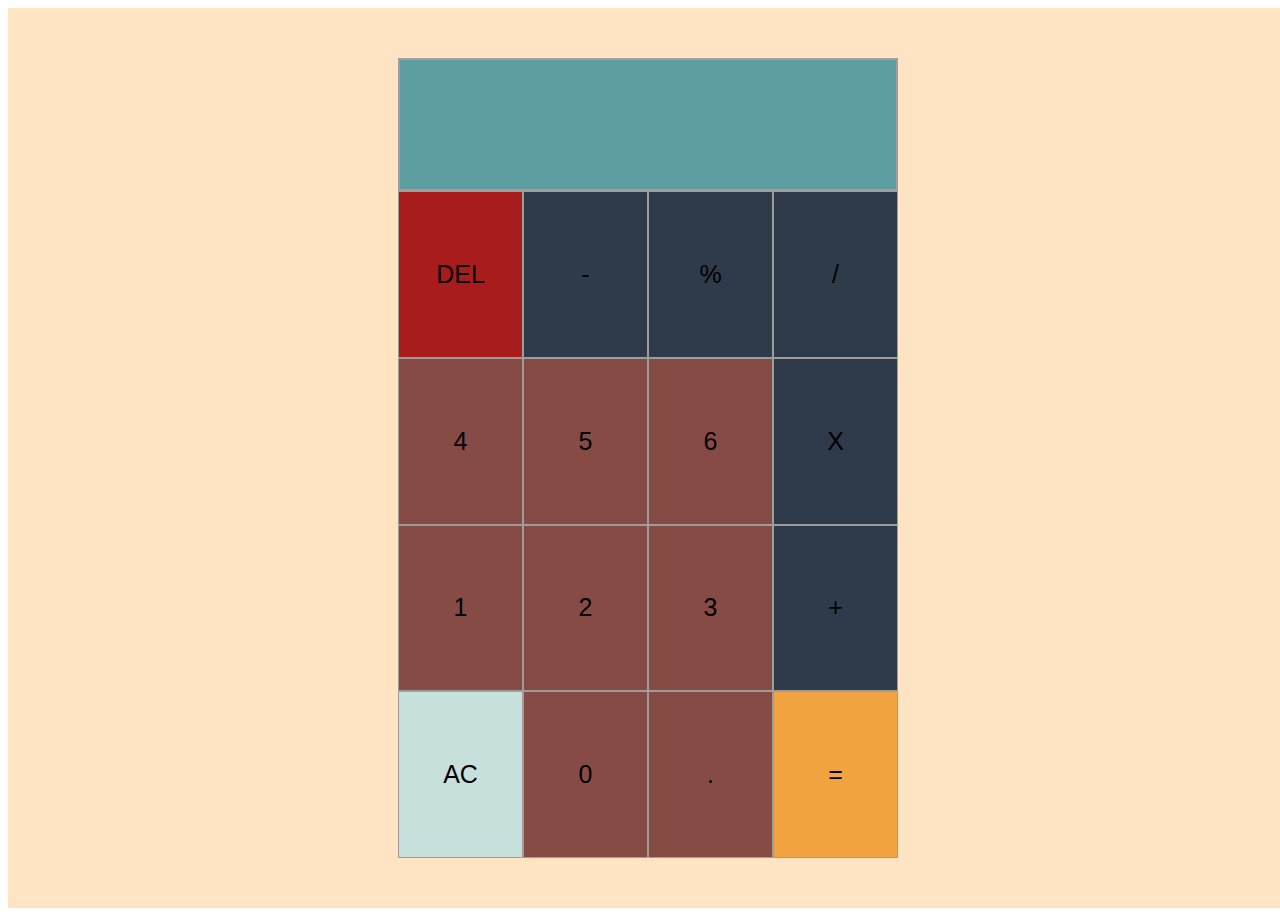
<file: calculator-app/index.html>
<!DOCTYPE html>
<html lang="en">
<head>
    <meta charset="UTF-8">
    <meta name="viewport" content="width=device-width, initial-scale=1.0">
    <link rel="stylesheet" href="app.css">
    <title>Calculator</title>
</head>
<body>
    <div id="main-container">
        <div id="calculator-container">
            <div id="display"></div>
            <div class="numbers">
                <button class="delBtn" value="DEL">DEL</button>
                
                <button class="operator" value="-">-</button>
                
                <button class="operator" value="%">%</button>
                <button class="operator" value="/">/</button>
                <button class="number" value="4">4</button>
                <button class="number" value="5">5</button>
                <button class="number" value="6">6</button>
                <button class="operator" value="*">X</button>
                <button class="number" value="1">1</button>
                <button class="number" value="2">2</button>
                <button class="number" value="3">3</button>
                <button class="operator" value="+">+</button>
                <button class="acBtn" value="AC">AC</button>
                <button class="number" value="0">0</button>
                <button class="number" value=".">.</button>
                <button class="equalsTo" value="eql">=</button>
                
            </div>
        </div>
    </div>
    <script src="script.js"></script>
</body>
</html>
</file>
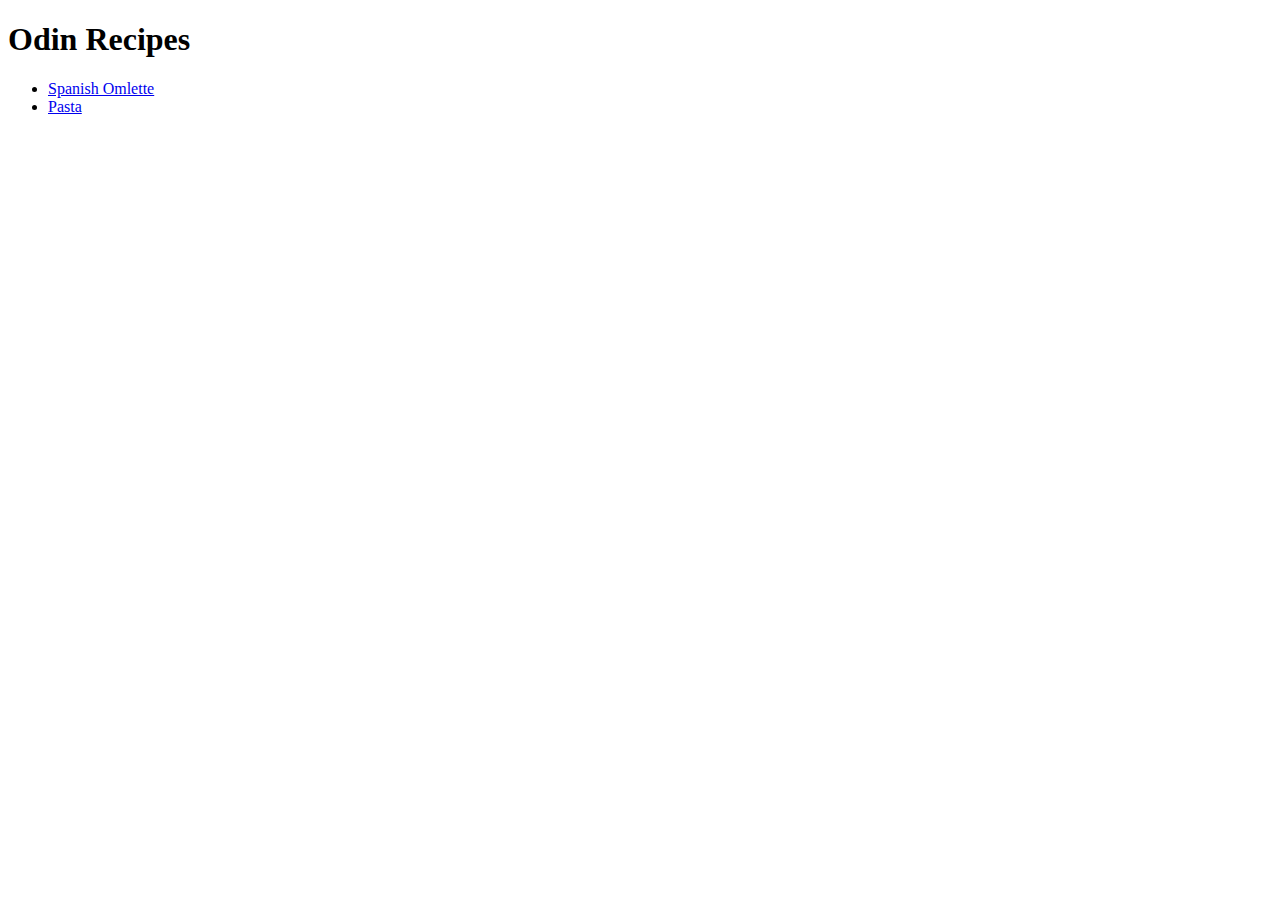
<file: odin-recepies/index.html>
<!DOCTYPE html>
<html lang="en">
<head>
    <meta charset="UTF-8">
    <meta name="viewport" content="width=device-width, initial-scale=1.0">
    <title>Document</title>
</head>
<body>
    <h1> Odin Recipes</h1>
    <ul>
       <li> <a href="./recipes/lasagna.html">Spanish Omlette</a></li>
        <li><a href="./recipes/pasta.html">Pasta</a></li>
    </ul>
    
</body>
</html>
</file>
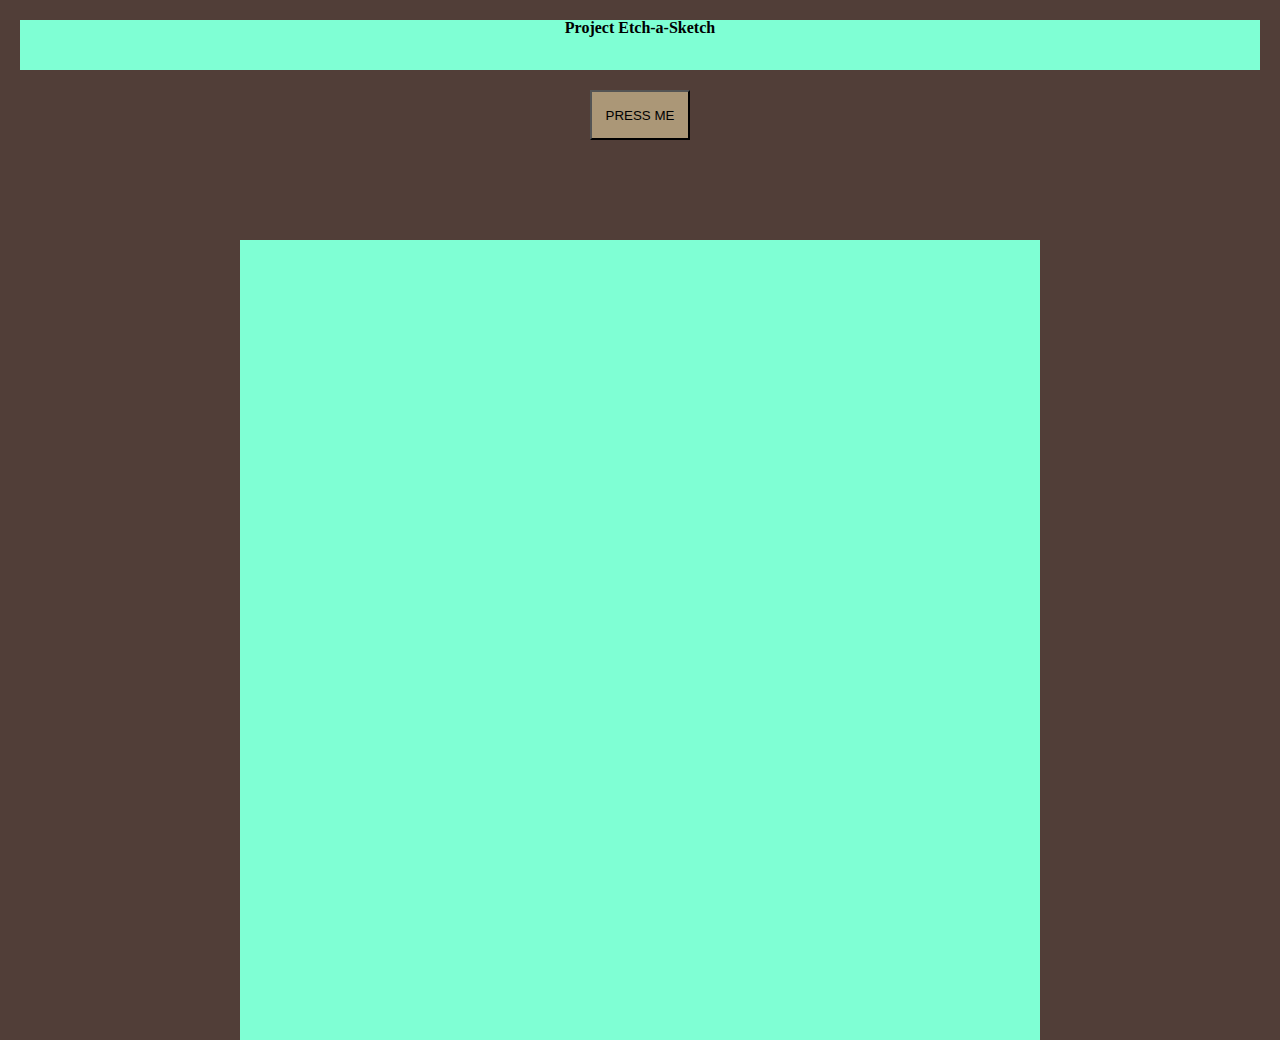
<file: Project: Etch-a-Sketch/index.html>
<!DOCTYPE html>
<html lang="en">
<head>
    <meta charset="UTF-8">
    <meta name="viewport" content="width=device-width, initial-scale=1.0">
    <title>Project: Etch-a-Sketch</title>
    <link rel="stylesheet" href="app.css">
</head>
<body>
    <h1>Project Etch-a-Sketch</h1>
    <button>PRESS ME</button>
    <div id="container">
        
    </div>
    
    <script src="script.js"></script>
</body>
</html>
</file>
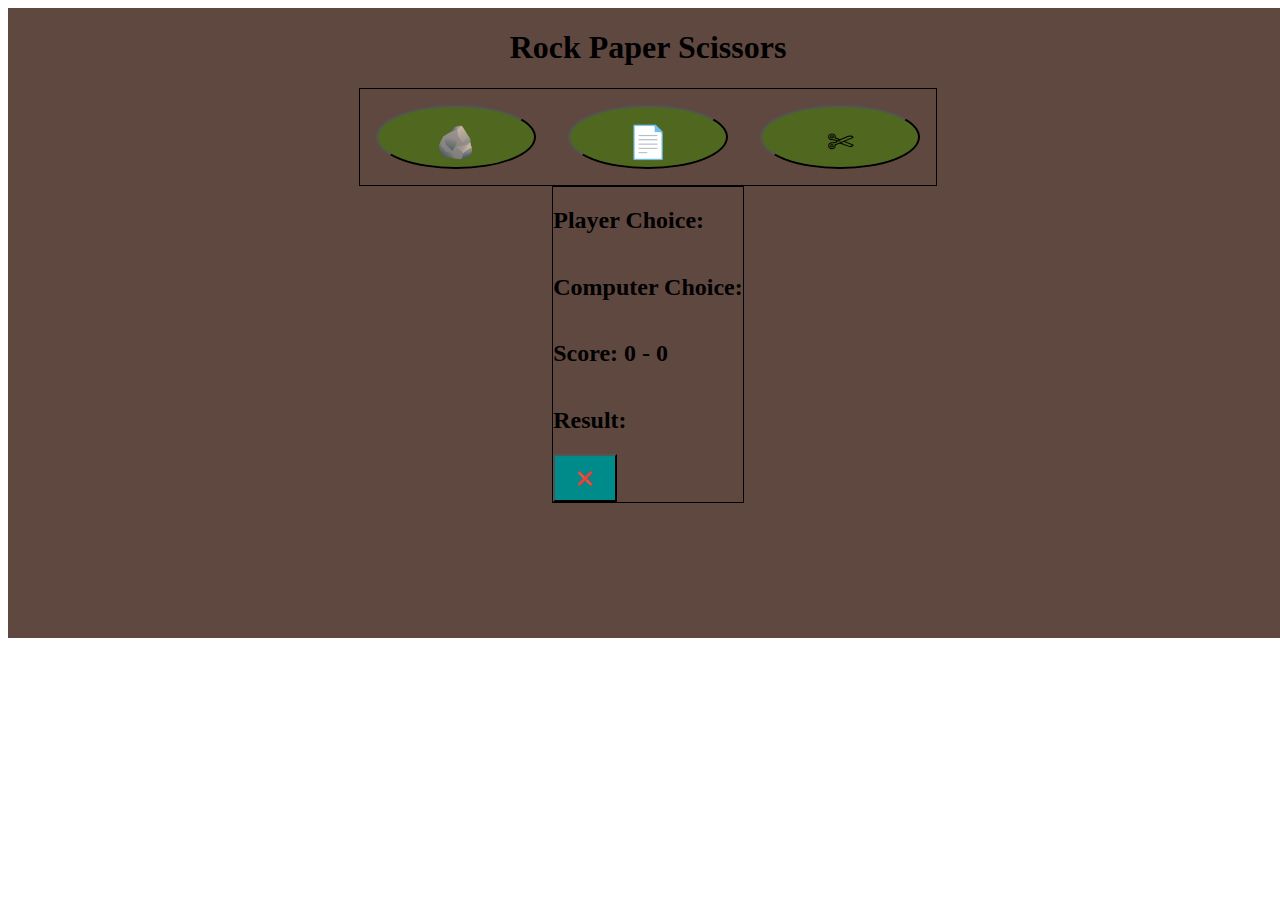
<file: rock-paper-scissors/index.html>
<!DOCTYPE html>
<html lang="en">
<head>
    <meta charset="UTF-8">
    <meta name="viewport" content="width=device-width, initial-scale=1.0">
    <title>Rock Paper Scissors</title>
    <link rel="stylesheet" href="style.css">
</head>
<body>
    <div id="container">
        <h1>Rock Paper Scissors</h1>
        <div class="choices">
            <button class="choice" id="rock">🪨</button>
            <button class="choice" id="paper">📄</button>
            <button class="choice" id="scissor">✄</button>
        </div>
        <div class="info">
            <h2>Player Choice: <span id="playerChoice"></span></h2>
            <h2>Computer Choice: <span id="computerChoice"></span></h2>
            <h2>Score: <span id="score">0 - 0</span></h2>
            <h2>Result: <span id="results"></span></h2>
            <button id="reset">❌</button>
        </div>
        
    </div>
    <script src="script.js"></script>
</body>
</html>
</file>
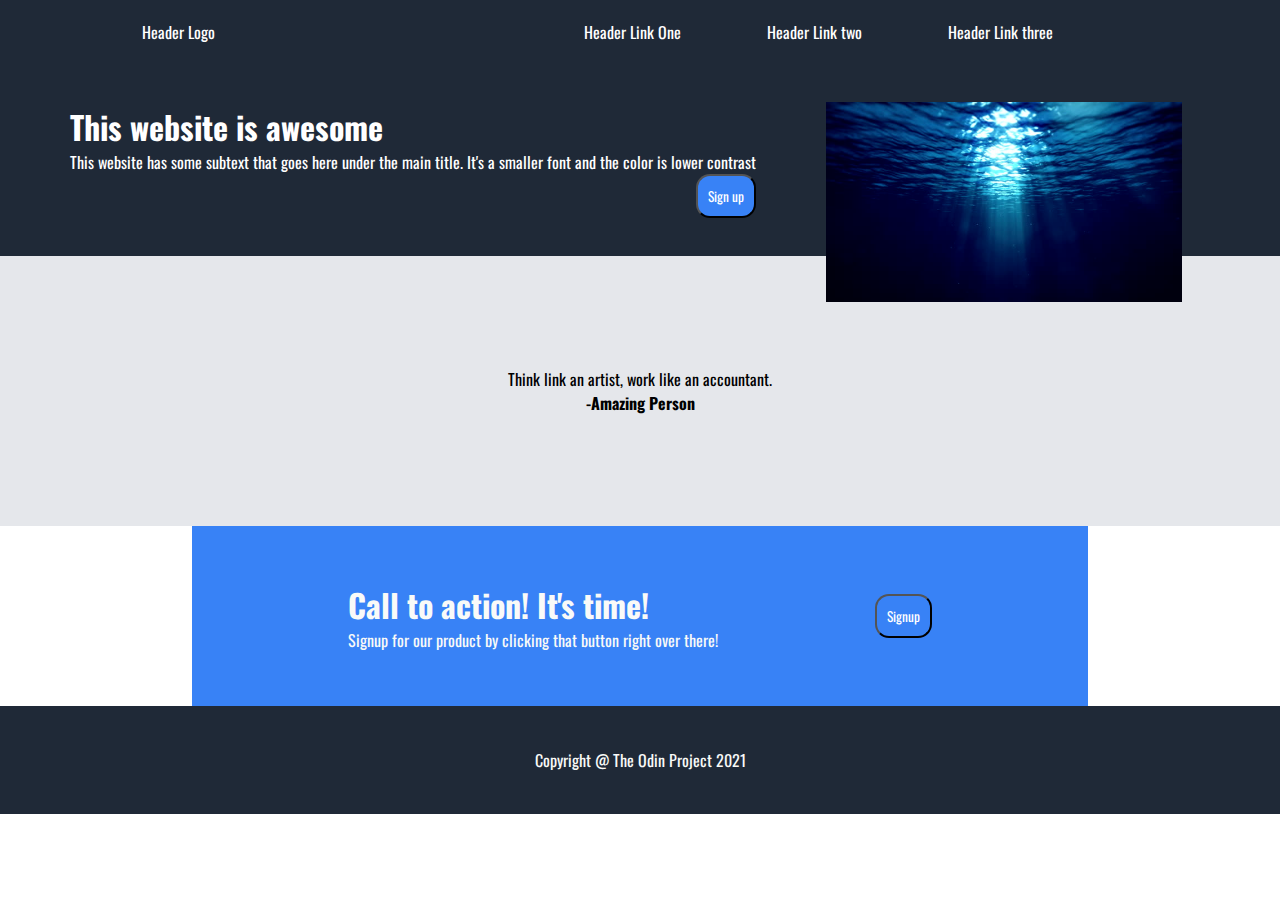
<file: odin-recepies/landingPage/index.html>
<!DOCTYPE html>
<html lang="en">
<head>
    <meta charset="UTF-8">
    <meta name="viewport" content="width=device-width, initial-scale=1.0">
    <link rel="stylesheet" href="style.css">
    <title>Landing Page</title>
</head>
<body>
    <div class="header-container">
        <div class="header-nav">
            <div class="header-item">Header Logo</div>
            <div class="header-item-link">
                <div class="header-item">Header Link One</div>
            <div class="header-item">Header Link two</div>
            <div class="header-item">Header Link three</div>
            </div>
            
        </div>
        <div class="header-content">
            <div class="header-description">
                <p class="header-main-text"><h1>This website is awesome</h1>
                    This website has some subtext that goes here under the main title. It's a smaller font and the color is lower contrast
                </p>
                <div class="signup"><button>Sign up</button></div>
            </div>
            <div class="header-image"><img src="someImage.jpg"></div>
            
        </div>
    </div>
    <div class="quotes-container">
        <p class="quote">Think link an artist, work like an accountant.</p>
        <h4>-Amazing Person</h4>
    </div>
    <div class="call-to-act">
        <div class="call-to-action-wraper">
            <div class="call-to-action-item content"><h1>Call to action! It's time!</h1>
            <p>Signup for our product by clicking that button right over there!</p></div>
            <div class="call-to-action-item signup"><Button>Signup</Button></div>
            </div>
    </div>
        
   
            
   
    <div class="footer-container">
        <div class="footer-item">Copyright @ The Odin Project 2021</div>
    </div>
</body>
</html>
</file>
<file: calculator-app/app.css>
*{
    box-sizing: border-box;
}

#main-container{
    display: flex;
    height: 100vh;
    width: 100vw;
    background-color: bisque;
    justify-content: center;
    align-items: center;
}

#calculator-container{
    display: flex;
    height: 800px;
    flex-flow: row wrap;
    width: 500px;
    background-color: crimson;
    justify-content: center;
    
}
#display{
   
    height: calc(800px/6);
    width: 100%;
    background-color: cadetblue;
    border: 2px solid rgb(165, 157, 157);
    display: flex;
    justify-content: end;
    flex-direction: column;
    align-items: end;
    font-size: 100px;
    overflow: hidden;

}
.numbers{
   background-color: darkgreen;
   display: flex;
   /* flex-direction: column; */
   flex-wrap: wrap;
   height: calc(800px/6*5);
   width: 100%;
   /* flex: 1 1 1; */

   
}
.number, .operator, .equalsTo, .acBtn, .delBtn{
    background-color: #874b46;
    /* height: calc(800px/ ); */
    width: calc(500px/4);
    margin: 0px auto;
    padding: 10px;
    text-align: center;
    font-size: 25px;
    border: 1px solid rgb(159, 156, 156);
    
}
.number:hover{
    cursor: pointer;

}
.operator{
    background-color: #2f3a4a;
}

.equalsTo{
    background-color: #f0a33e;
}
.delBtn{
    background-color: #a81d1b;
}
.acBtn{
    background-color: #c8e0db;
}
</file>
<file: Project: Etch-a-Sketch/app.css>
html, body, div, span, applet, object, iframe,
h1, h2, h3, h4, h5, h6, p, blockquote, pre,
a, abbr, acronym, address, big, cite, code,
del, dfn, em, font, img, ins, kbd, q, s, samp,
small, strike, strong, sub, sup, tt, var,
b, u, i, center,
dl, dt, dd, ol, ul, li,
fieldset, form, label, legend,
table, caption, tbody, tfoot, thead, tr, th, td {
	margin: 0;
	padding: 0;
	border: 0;
	outline: 0;
	font-size: 100%;
	vertical-align: baseline;
	background: transparent;
}
body {
	line-height: 1;
	display: flex;
	justify-content: center;
	flex-direction: column;
	
	background-color: rgb(81, 62, 56);
}
ol, ul {
	list-style: none;
}
blockquote, q {
	quotes: none;
}
blockquote:before, blockquote:after,
q:before, q:after {
	content: '';
	content: none;
}

/* remember to define focus styles! */
:focus {
	outline: 0;
}

/* remember to highlight inserts somehow! */
ins {
	text-decoration: none;
}
del {
	text-decoration: line-through;
}

/* tables still need 'cellspacing="0"' in the markup */
table {
	border-collapse: collapse;
	border-spacing: 0;
}



#container{
	margin-top: 100px;
    display: flex;
	flex-flow:row-reverse wrap;
	height: 800px;
   	width: 800px;
   justify-content: center;
   background-color: aquamarine;
   align-self: center;
}
.squares{
   flex: 0 0 0.1;
}

.squares:hover{
	cursor: pointer;
	
}
.black{
	background-color: black;
}
button{
	height: 50px;
	width: 100px;
	align-self: center;
	background-color: rgb(171, 151, 119);
}
h1{
	background-color: aquamarine;
	text-align: center;
	margin: 20px;
	height: 50px;
	font-weight: bold;
}
</file>
<file: rock-paper-scissors/style.css>
#container{
    display: flex;
    flex-direction: column;
    align-items: center;
    height: 70vh;
    width: 100vw;
    background-color: rgb(95, 72, 64);
}
.choices{
    display: flex;
    flex-direction: row;
    align-items: flex-start;
    
    border: 1px solid black;
}
.choice{
    margin: 1rem;
    padding: 1rem;
    border-radius: 50%;
    font-size: 2rem;
    height: 4rem;
    width: 10rem;
    display: flex;
    justify-content: center;
    background-color: rgb(79, 103, 31);
    transition: background 0.2 ease;
   
}

.choice:hover{
    cursor: pointer;
    background-color: rgb(114, 127, 89);
}

.info{
    display: flex;
    flex-direction: column;
    align-items: flex-start;
    border: 1px solid black;
 
  
    
}
#reset{
    padding: 0.7rem;
    width: 4rem;
    height: 3rem;
    background-color: darkcyan;
}
</file>
<file: odin-recepies/landingPage/style.css>
@import url('https://fonts.googleapis.com/css2?family=Oswald:wght@200..700&display=swap');
*{
    box-sizing: border-box;
    margin: 0;
    padding: 0;
    font-family: "Oswald", sans-serif;
    font-optical-sizing: auto;
    /* font-weight: <weight>; */
    /* font-style: normal; */
}
.header-container{
    /* border: 1px solid black; */
    background-color: #1f2937;
    color: white;
    
}
.header-nav{
    /* border: 1px solid black; */
    display: flex;
    justify-content: space-around;
    padding: 20px 0;
    

}
.header-item{
    /* border: 1px solid black; */
}
.header-item-link{
    display: flex;
    justify-content: space-evenly;
    width: 50vw;
    /* border: 1px solid black; */
}

.header-content{
    
    display: flex;
    justify-content: space-evenly;
    height: 15vw;
    align-items: center;
  

}
.header-main-text{
    font-size: 48px;
    font-style: bold;
    color: #f9faf8;
}
button{
    color: white;
    background-color: #3882f6 ;
    border-radius: 2ch;
    padding: 10px;
    
}
.header-description{
    /* border: 1px solid black; */
}
.header-image{
    /* border: 1px solid black; */
    height: 60%;
    width: 30%;
    text-align: center;

}
.quotes-container{
    background-color: #e5e7eb;
    height: 30vh;
    display: flex;
    align-items: center;
    justify-content: center;
    flex-direction: column;

}
.call-to-act{
    display: flex;
    justify-content: center;
    
}
.call-to-action-wraper{
    display: flex;
    justify-content: space-evenly;
    background-color: #3882f6;
    height: 20vh;
    color: #f9faf8;
    align-items: center;
    width: 70vw;
    
    
}


.footer-container{
    background-color: #1f2937;
    height: 12vh;
    display: flex;
    justify-content: center;
    align-items: center;
    color: #f9faf8;
}
.signup{
    display: flex;
    justify-content: flex-end;
}

img{
    display: flex;
    flex: 1;
    flex-wrap: wrap;
    height: 200px;
}
</file>
